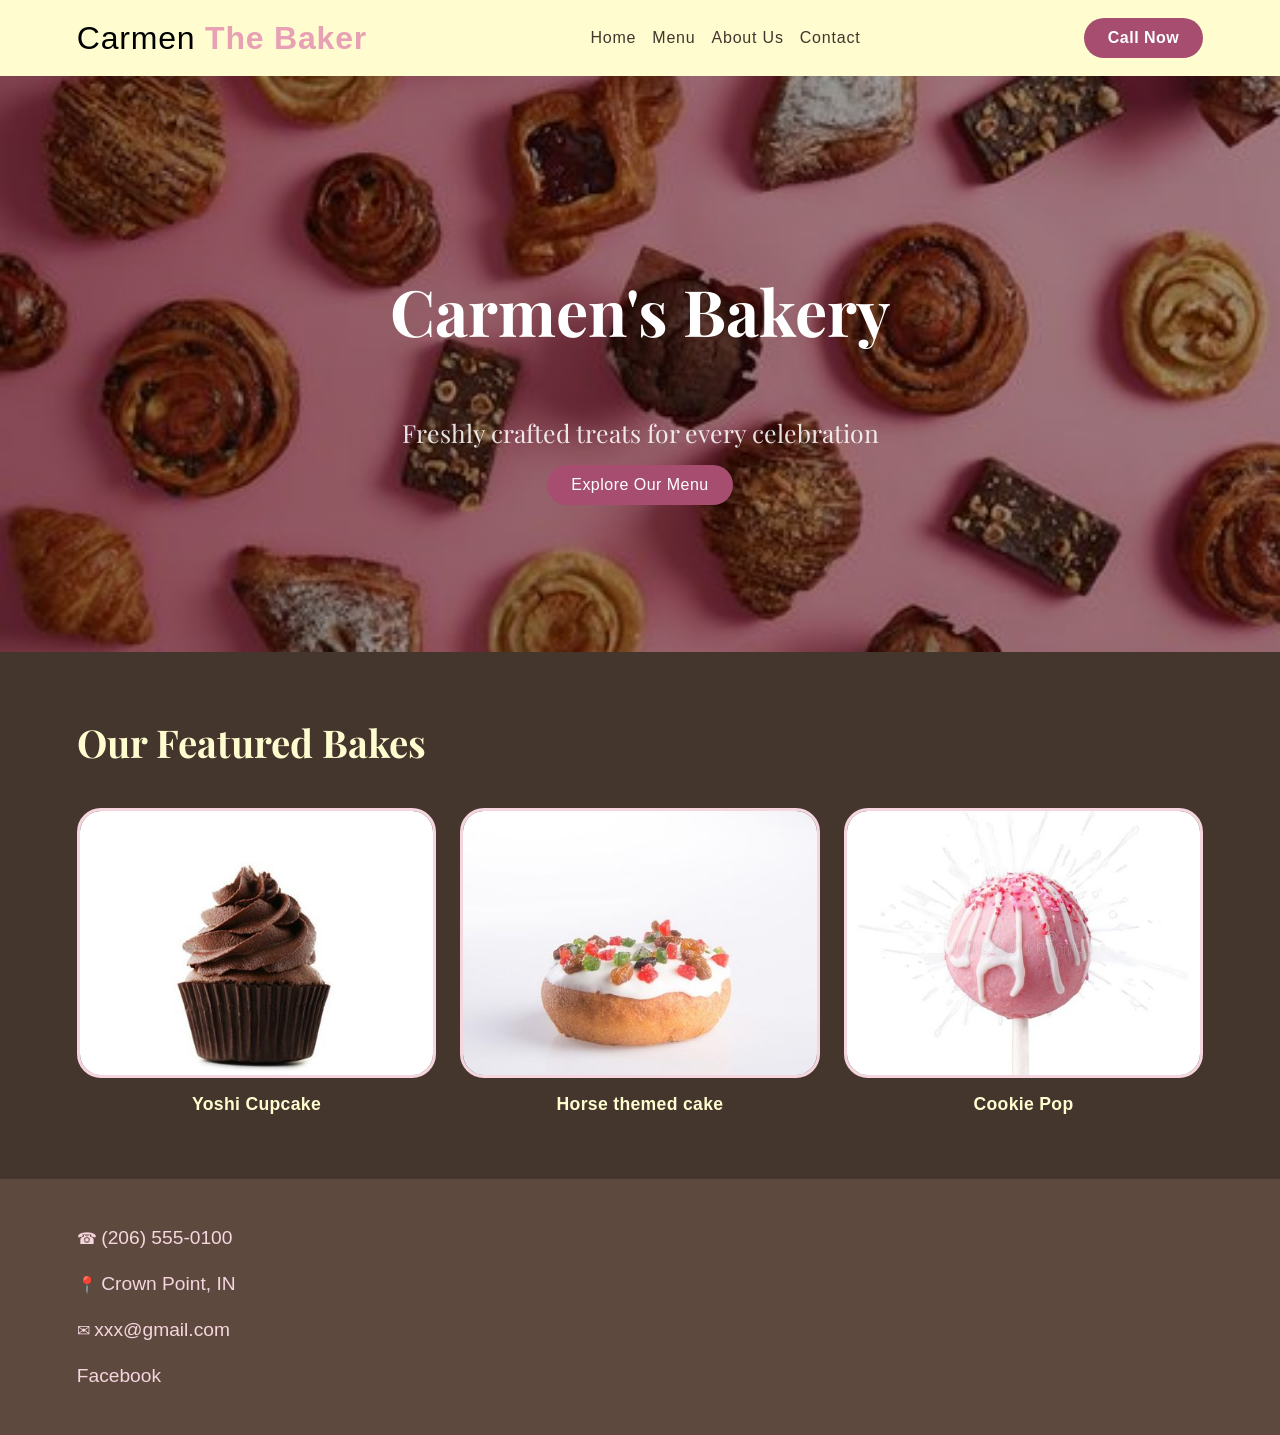
<file: Index.html>
<!DOCTYPE html>
<html lang="en">
<head>
    <meta charset="UTF-8">
    <meta name="viewport" content="width=device-width, initial-scale=1.0">
    <meta name="author" content="Maurice">
    <title>Carmen the Baker</title>
     <link rel="stylesheet" href="CSS/styles.css">
    <link rel="stylesheet" href="CSS/Home-Page-stylesheet.css">
    <link rel="preconnect" href="https://fonts.googleapis.com">
<link rel="preconnect" href="https://fonts.gstatic.com" crossorigin>
<link href="https://fonts.googleapis.com/css2?family=Lato:ital,wght@0,100;0,300;0,400;0,700;0,900;1,100;1,300;1,400;1,700;1,900&family=Nunito:ital,wght@0,200..1000;1,200..1000&family=Playfair+Display:ital,wght@0,400..900;1,400..900&display=swap" rel="stylesheet"></head>
<body>
    <header>
        <span id="wordmark">Carmen <strong>The Baker</strong></span>

        <nav>
            <ul>
                <li><a href="Index.html" aria-current="page">Home</a></li>
                <li><a href="browser.html">Menu</a></li>
                <li><a href="about.html">About Us</a></li>
                <li><a href="contact.html">Contact</a></li>
            </ul>
        </nav>

        <button id="call-button">Call Now</button>
    </header>

    <main>

        <section id="hero">
            <div class="hero-content">
                <h1>Carmen's Bakery</h1>
                <span>Freshly crafted treats for every celebration</span>
                <button id="hero-button">Explore Our Menu</button>
            </div>
        </section>
        
        
        <section id="featured-products">
            <h2>Our Featured Bakes</h2>

            <div class="featured-product-wrapper">
                <a href="product.html">
                <img src="images/not-yoshi.jpg" alt="Yoshi Cupcake">
            </a> 

            <span>Yoshi Cupcake</span>
            </div>

             <div class="featured-product-wrapper">
                <a href="product.html">
                <img src="images/horse-cake.jpg" alt="Horse cake">
            </a> 

            <span>Horse themed cake</span>
            </div>

             <div class="featured-product-wrapper">
                <a href="product.html">
                <img src="images/cookie-pop.jpg" alt="Cookie pop">
            </a> 

            <span>Cookie Pop</span>
            </div>
        </section>
    </main>

    <footer id="global-footer">

      <div class="contact-wrapper">
                ☎
               <a href="">(206) 555-0100</a>
           </div>

      <div class="contact-wrapper">
                📍
               <a href="">Crown Point, IN</a>
           </div>  
        
        
        <div class="contact-wrapper">
            ✉ 
            <a href="">xxx@gmail.com</a>
        </div>

        <a href="">Facebook</a> <!-- Eventually add Facebook Logo -->
    </footer>
</body>
</html>
</file>
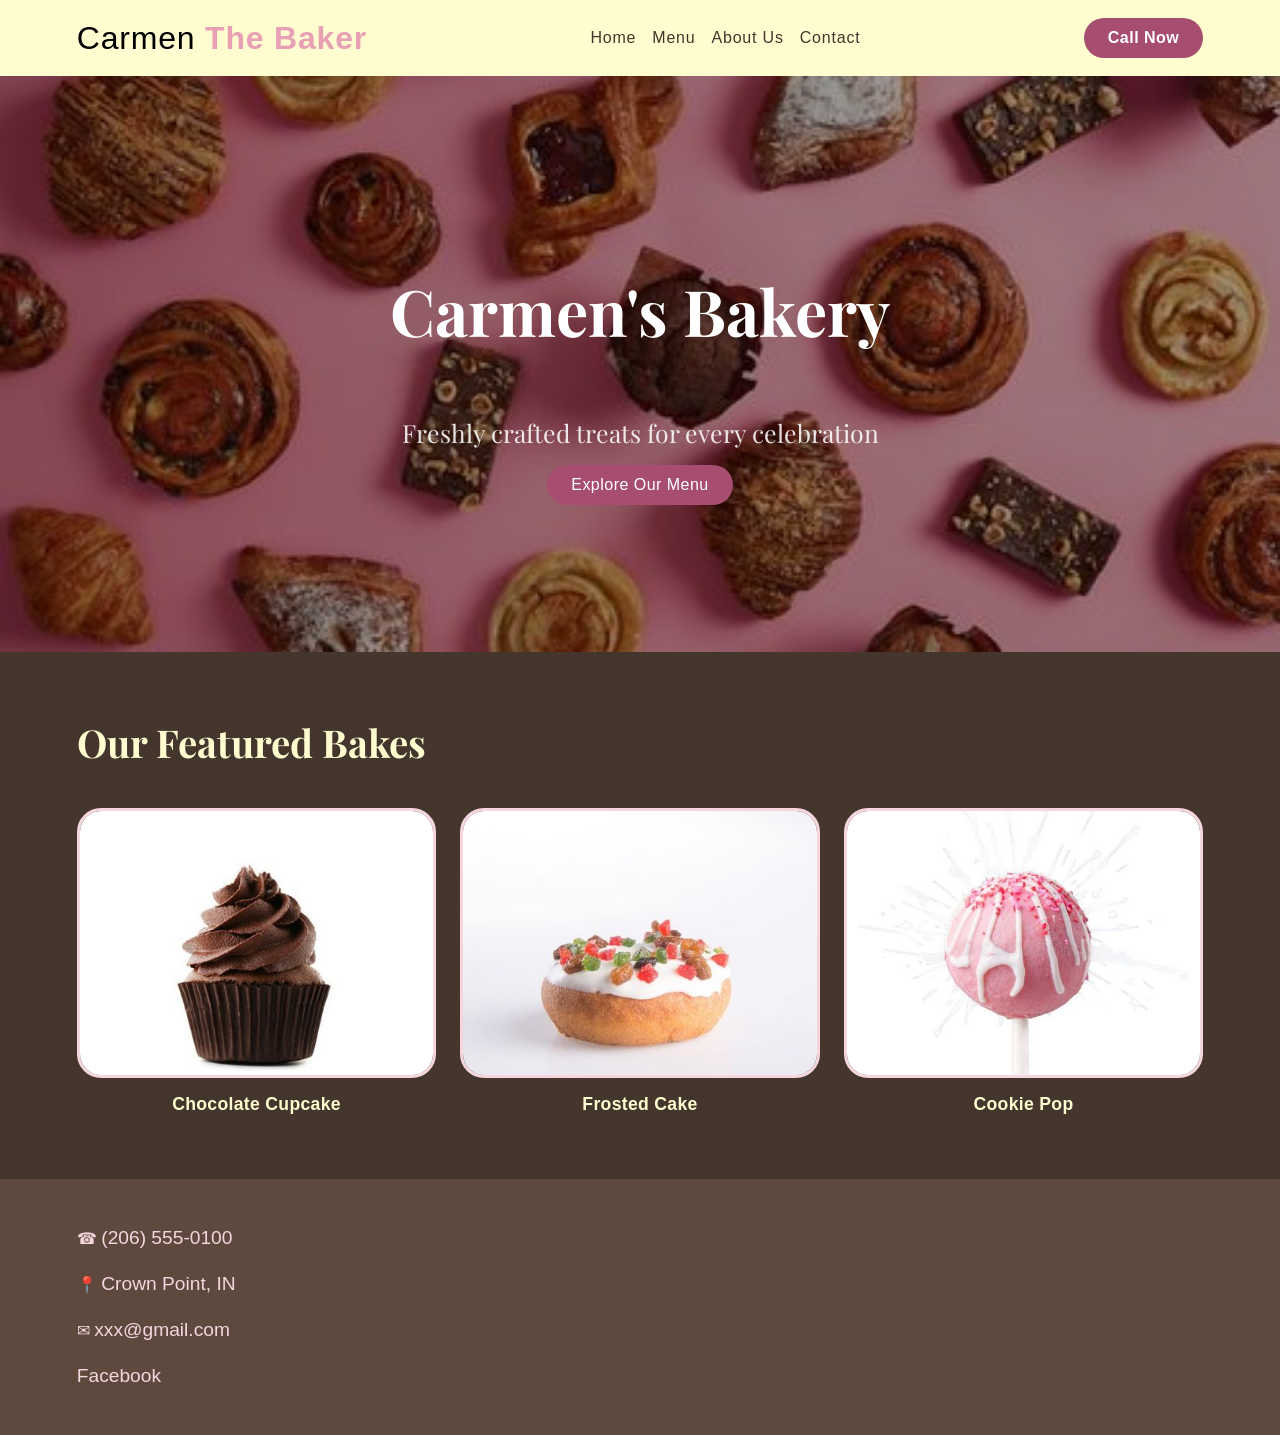
<file: index.html>
<!DOCTYPE html>
<html lang="en">
<head>
    <meta charset="UTF-8">
    <meta name="viewport" content="width=device-width, initial-scale=1.0">
    <meta name="author" content="Maurice">
    <title>Carmen the Baker</title>
     <link rel="stylesheet" href="CSS/styles.css">
    <link rel="stylesheet" href="CSS/Home-Page-stylesheet.css">
    <link rel="preconnect" href="https://fonts.googleapis.com">
<link rel="preconnect" href="https://fonts.gstatic.com" crossorigin>
<link href="https://fonts.googleapis.com/css2?family=Lato:ital,wght@0,100;0,300;0,400;0,700;0,900;1,100;1,300;1,400;1,700;1,900&family=Nunito:ital,wght@0,200..1000;1,200..1000&family=Playfair+Display:ital,wght@0,400..900;1,400..900&display=swap" rel="stylesheet"></head>
<body>
    <header>
        <span id="wordmark">Carmen <strong>The Baker</strong></span>

        <nav>
            <ul>
                <li><a href="index.html" aria-current="page">Home</a></li>
                <li><a href="browser.html">Menu</a></li>
                <li><a href="about.html">About Us</a></li>
                <li><a href="contact.html">Contact</a></li>
            </ul>
        </nav>

        <button id="call-button">Call Now</button>
    </header>

    <main>

        <section id="hero">
            <div class="hero-content">
                <h1>Carmen's Bakery</h1>
                <span>Freshly crafted treats for every celebration</span>
                <button id="hero-button">Explore Our Menu</button>
            </div>
        </section>
        <section id="featured-products">
            <h2>Our Featured Bakes</h2>

            <div class="featured-product-wrapper">
                <a href="product.html">
                <img src="images/not-yoshi.jpg" alt="Chocolate Cupcake">
            </a>

            <span>Chocolate Cupcake</span>
            </div>

             <div class="featured-product-wrapper">
                <a href="product.html">
                <img src="images/horse-cake.jpg" alt="cake with frosting and candy toppings">
            </a>

            <span>Frosted Cake</span>
            </div>

             <div class="featured-product-wrapper">
                <a href="product.html">
                <img src="images/cookie-pop.jpg" alt="Cookie pop">
            </a>

            <span>Cookie Pop</span>
            </div>
        </section>
    </main>

    <footer id="global-footer">

      <div class="contact-wrapper">
                ☎
               <a href="">(206) 555-0100</a>
           </div>

      <div class="contact-wrapper">
                📍
               <a href="">Crown Point, IN</a>
           </div>  
        
        
        <div class="contact-wrapper">
            ✉ 
            <a href="">xxx@gmail.com</a>
        </div>

        <a href="">Facebook</a> <!-- Eventually add Facebook Logo -->
    </footer>
</body>
</html>
</file>
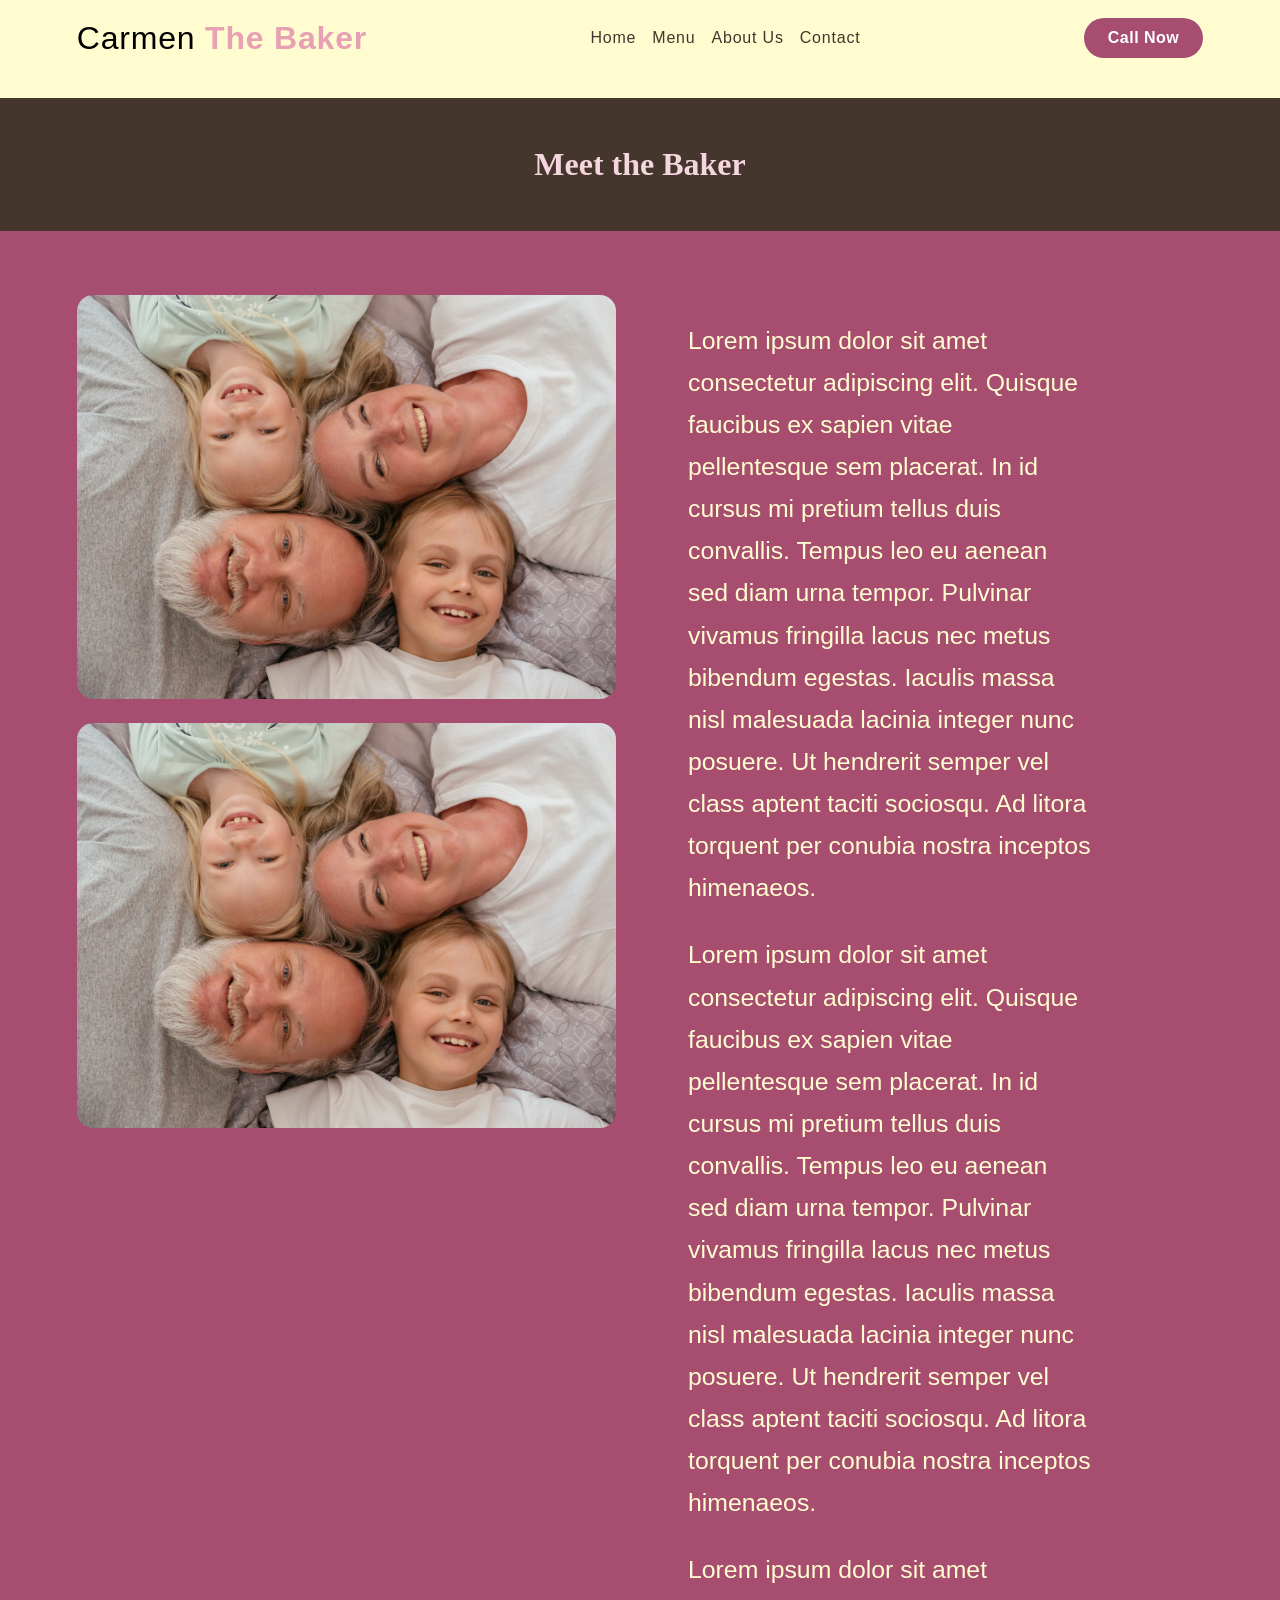
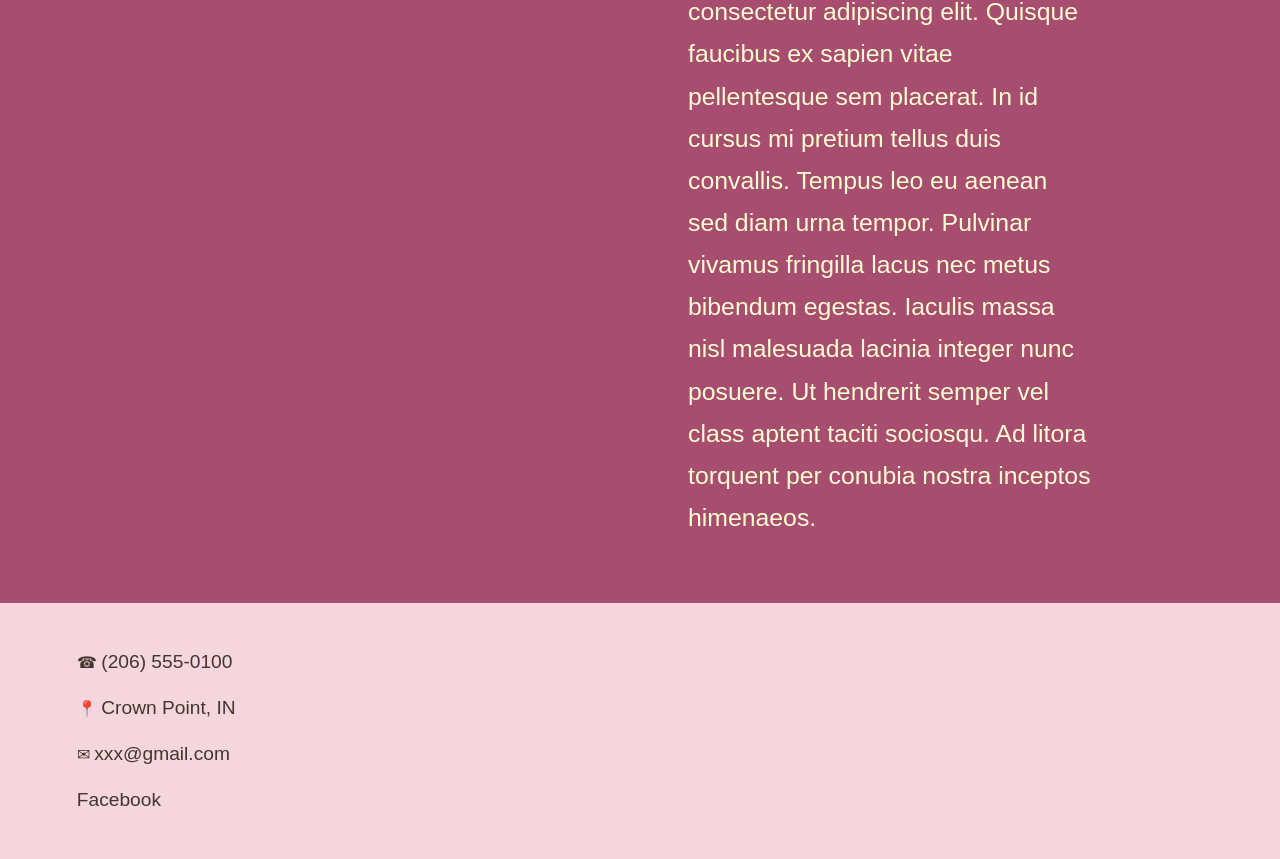
<file: about.html>
<!DOCTYPE html>
<html lang="en">
<head>
    <meta charset="UTF-8">
    <meta name="viewport" content="width=device-width, initial-scale=1.0">
    <meta name="author" content="Maurice">
    <title>Carmen the Baker</title>
    <link rel="stylesheet" href="CSS/styles.css">
    <link rel="stylesheet" href="CSS/about-page-stylesheet.css">

</head>
<body>

    <header>
        <span id="wordmark">Carmen <strong>The Baker</strong></span>

        <nav>
            <ul>
                <li><a href="index.html" >Home</a></li>
                <li><a href="browser.html">Menu</a></li>
                <li><a href="about.html" aria-current="page">About Us</a></li>
                <li><a href="contact.html">Contact</a></li>
            </ul>
        </nav>

        <button id="call-button">Call Now</button>
    </header>

    <main >
        <h1 id="about-introduction"> Meet the Baker</h1>
        <section id="my-story">
            <div class="my-story-images">
                <img src="images/pexels.jpg" alt="Family photo">
                <img src="images/pexels.jpg" alt="Happy woman posing on street">
            </div>

            <div class="story-section">
                <p>Lorem ipsum dolor sit amet consectetur adipiscing elit. Quisque faucibus ex sapien vitae pellentesque sem placerat. In id cursus mi pretium tellus duis convallis. Tempus leo eu aenean sed diam urna tempor. Pulvinar vivamus fringilla lacus nec metus bibendum egestas. Iaculis massa nisl malesuada lacinia integer nunc posuere. Ut hendrerit semper vel class aptent taciti sociosqu. Ad litora torquent per conubia nostra inceptos himenaeos. </p>

                <p>Lorem ipsum dolor sit amet consectetur adipiscing elit. Quisque faucibus ex sapien vitae pellentesque sem placerat. In id cursus mi pretium tellus duis convallis. Tempus leo eu aenean sed diam urna tempor. Pulvinar vivamus fringilla lacus nec metus bibendum egestas. Iaculis massa nisl malesuada lacinia integer nunc posuere. Ut hendrerit semper vel class aptent taciti sociosqu. Ad litora torquent per conubia nostra inceptos himenaeos.

 </p>
 <p> Lorem ipsum dolor sit amet consectetur adipiscing elit. Quisque faucibus ex sapien vitae pellentesque sem placerat. In id cursus mi pretium tellus duis convallis. Tempus leo eu aenean sed diam urna tempor. Pulvinar vivamus fringilla lacus nec metus bibendum egestas. Iaculis massa nisl malesuada lacinia integer nunc posuere. Ut hendrerit semper vel class aptent taciti sociosqu. Ad litora torquent per conubia nostra inceptos himenaeos.

 </p>



            </div>

        </section>
    </main>
    <footer>
    
        <div class="contact-wrapper">
                ☎
               <a href="">(206) 555-0100</a>
           </div>

      <div class="contact-wrapper">
                📍
               <a href="">Crown Point, IN</a>
           </div>  
        
        
        <div class="contact-wrapper">
            ✉ 
            <a href="">xxx@gmail.com</a>
        </div>

        <a href="">Facebook</a> <!-- Eventually add Facebook Logo -->
    </footer>
</body>
</html>
</file>
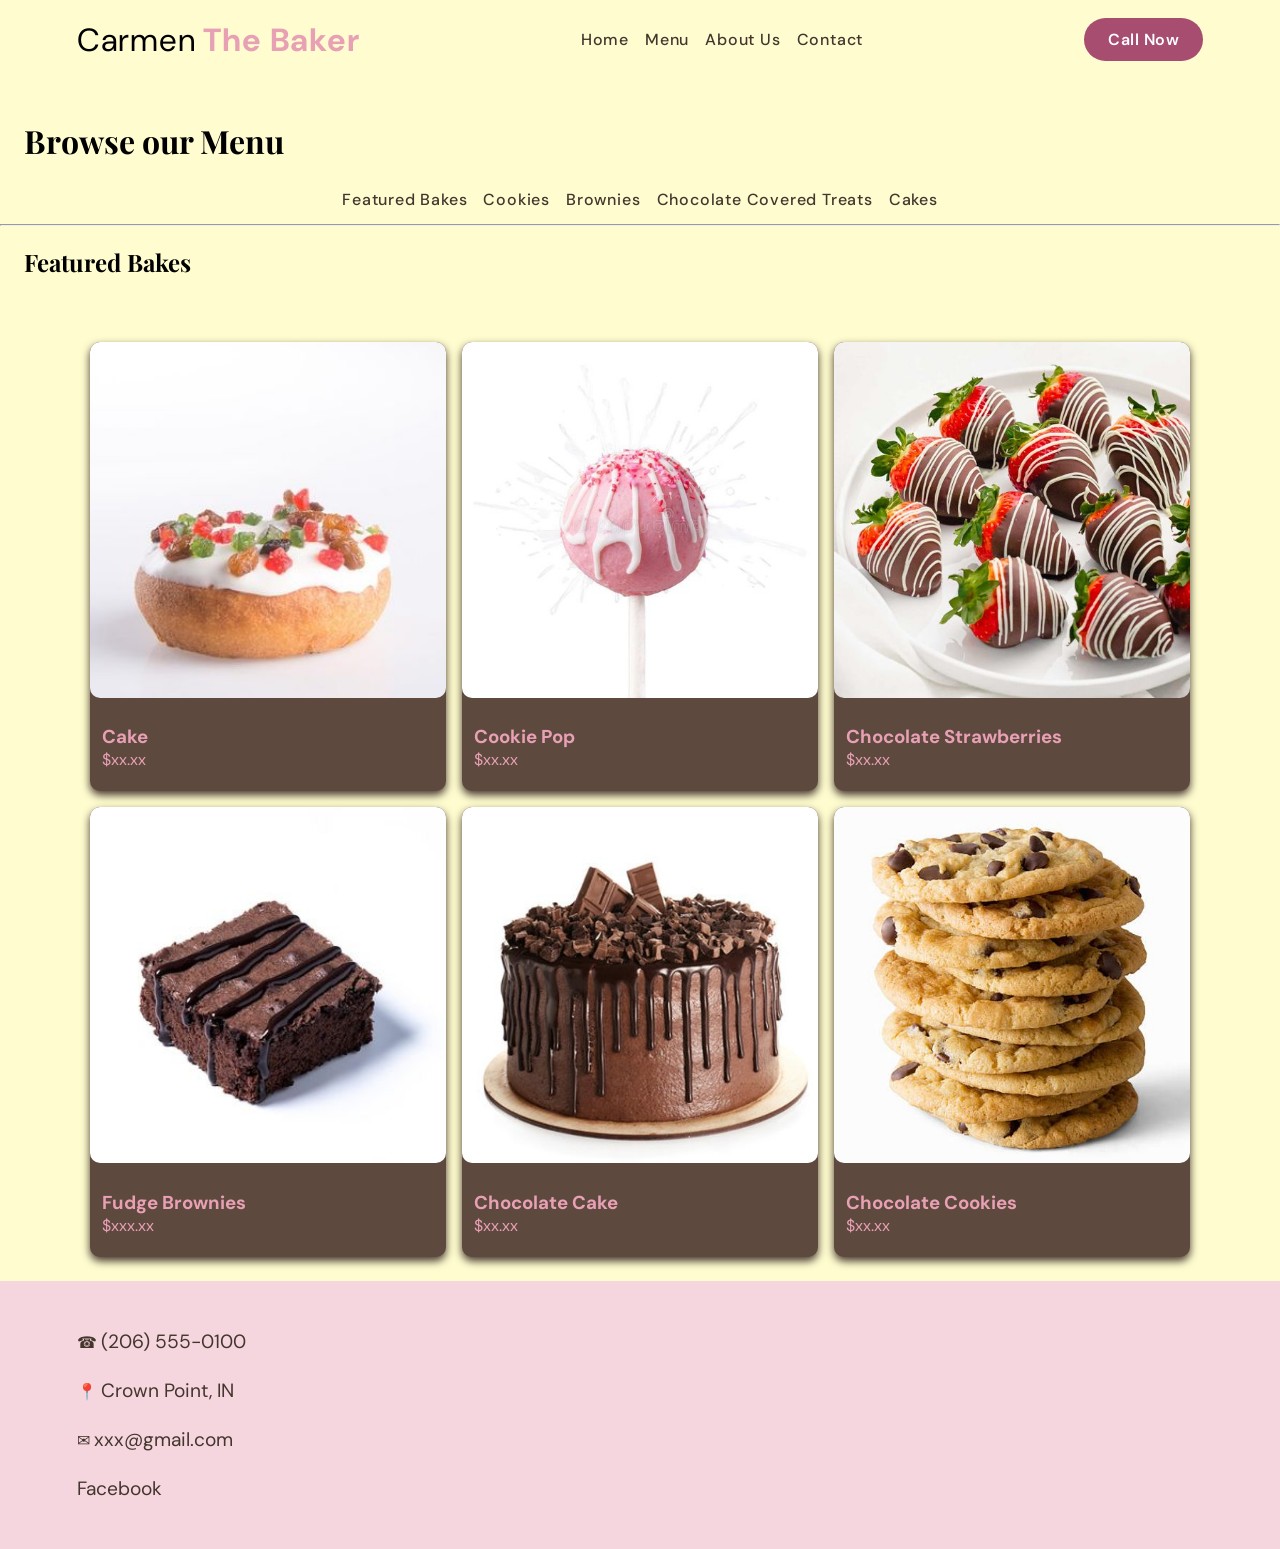
<file: browser.html>
<!DOCTYPE html>
<html lang="en">
<head>
    <meta charset="UTF-8">
    <meta name="viewport" content="width=device-width, initial-scale=1.0">
    <meta name="author" content="Maurice">
    <title>Carmen The Baker</title>
    <link rel="stylesheet" href="CSS/styles.css">
    <link rel="stylesheet" href="CSS/browser.css">
    <link rel="preconnect" href="https://fonts.googleapis.com">
    <link rel="preconnect" href="https://fonts.gstatic.com" crossorigin>
    <link href="https://fonts.googleapis.com/css2?family=DM+Sans:ital,opsz,wght@0,9..40,100..1000;1,9..40,100..1000&family=Lato:ital,wght@0,100;0,300;0,400;0,700;0,900;1,100;1,300;1,400;1,700;1,900&family=Nunito:ital,wght@0,200..1000;1,200..1000&family=Playfair+Display:ital,wght@0,400..900;1,400..900&display=swap" rel="stylesheet">
</head>
<body>
      <header>
        <span id="wordmark">Carmen <strong>The Baker</strong></span>

        <nav>
            <ul>
                <li><a href="index.html" >Home</a></li>
                <li><a href="browser.html" aria-current="page">Menu</a></li>
                <li><a href="about.html">About Us</a></li>
                <li><a href="contact.html">Contact</a></li>
            </ul>
        </nav>

        <button id="call-button">Call Now</button>
    </header>

    <main>
        <h1 id="menu-introduction">Browse our Menu</h1>

        <nav class="category-nav" aria-label="Menu categories">
            <ul class="category-list">
                <li><a href="#featured-items">Featured Bakes</a> </li>
                <li><a href="#cookies">Cookies</a> </li>
                <li><a href="#brownies">Brownies</a> </li>
                <li><a href="#chocolate-covered-treats">Chocolate Covered Treats</a> </li>
                <li><a href="#cakes">Cakes</a> </li>
            </ul>
        </nav>
        <hr>

        <div class="categoryGroupsContainer">

            <section class="categoryGroup" aria-labelledby="featured-items">
                <div class="headerWrapper">
                    <h2 id="featured-items">Featured Bakes</h2>
                </div>
                <ul class="itemSection">
                    <li class="item"> <!-- Needs to link to product details-->
                        <a href="">
                            <img src="/images/horse-cake.jpg" alt="Cake with frosting and candy toppings">
                            <div class="itemInfo">
                                <h3 class="itemName">Cake</h3>

                                <span class="priceAvailability">$xx.xx</span> <!-- When out of stock, strikeout price and place orangish red "Out of Stock" circle-->
                            </div>
                        </a>
                    </li>
                    <li class="item"> <!-- Needs to link to product details-->
                        <a href="">
                            <img src="images/cookie-pop.jpg">
                            <div class="itemInfo">
                                <h3 class="itemName">Cookie Pop</h3>

                                <span class="priceAvailability">$xx.xx</span> <!-- When out of stock, strikeout price and place orangish red "Out of Stock" circle-->
                            </div>
                        </a>
                    </li>
                    <li class="item">
                        <a href="">
                            <img src="/images/chocolate-covered-strawberries.jpg" alt="Chocolate Strawberries">
                            <div class="itemInfo">
                                <h3 class="itemName">Chocolate Strawberries</h3>

                                <span class="priceAvailability">$xx.xx</span> <!-- When out of stock, strikeout price and place orangish red "Out of Stock" circle-->
                            </div>
                        </a>
                    </li>
                    <li class="item">
                        <a href="">
                            <img src="images/chocolate-brownie.jpg" alt="fudge covered brownies">
                            <div class="itemInfo">
                                <h3 class="itemName">Fudge Brownies</h3>
                                <span class="priceAvailability">$xxx.xx</span> <!-- When out of stock, strikeout price and place orangish red "Out of Stock" circle-->
                            </div>
                        </a>
                    </li>
                    <li class="item">
                        <a href="">
                            <img src="images/Chocolate-cake.jpg" alt="Chocolate Cake">
                            <div class="itemInfo">
                                <h3 class="itemName">Chocolate Cake</h3>

                                <span class="priceAvailability">$xx.xx</span> <!-- When out of stock, strikeout price and place orangish red "Out of Stock" circle-->
                            </div>
                        </a>
                    </li>
                    <li class="item"> <!-- Needs to link to product details-->
                        <a href="">
                            <img src="images/cookie.jpg">
                            <div class="itemInfo">
                                <h3 class="itemName">Chocolate Cookies</h3>

                                <span class="priceAvailability">$xx.xx</span> <!-- When out of stock, strikeout price and place orangish red "Out of Stock" circle-->
                            </div>
                        </a>
                    </li>
                </ul>
            </section>
        </div>
    </main>


        <footer id="global-footer">

      <div class="contact-wrapper">
                ☎
               <a href="">(206) 555-0100</a>
           </div>

      <div class="contact-wrapper">
                📍
               <a href="">Crown Point, IN</a>
           </div>
        <div class="contact-wrapper">
            ✉
            <a href="">xxx@gmail.com</a>
        </div>

        <a href="">Facebook</a> <!-- Eventually add Facebook Logo -->
    </footer>
</body>
</html>
</file>
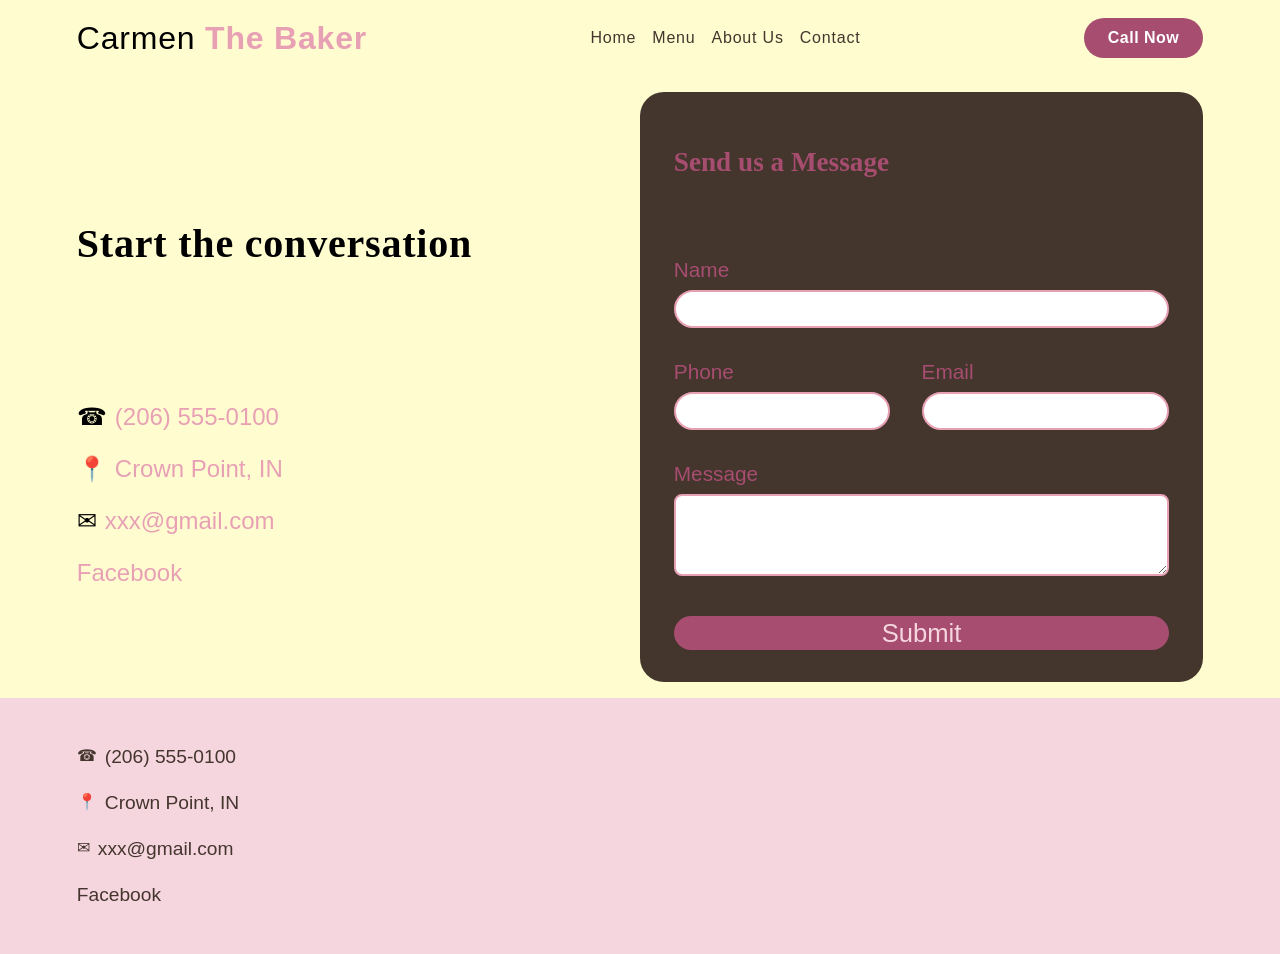
<file: contact.html>
<!DOCTYPE html>
<html lang="en">
<head>
    <meta charset="UTF-8">
    <meta name="viewport" content="width=device-width, initial-scale=1.0">
    <meta name="author" content="Maurice">
    <title>Carmen The Baker</title>
    <link rel="stylesheet" href="CSS/styles.css">
    <link rel="stylesheet" href="CSS/contact.css">
</head>
<body>
     <header>
        <span id="wordmark">Carmen <strong>The Baker</strong></span>

        <nav>
            <ul>
                <li><a href="index.html" >Home</a></li>
                <li><a href="browser.html">Menu</a></li>
                <li><a href="about.html" >About Us</a></li>
                <li><a href="contact.html" aria-current="page">Contact</a></li>
            </ul>
        </nav>

        <button id="call-button">Call Now</button>
    </header>

    <main>
    <section id="display-info">

        <h1 id="contact-introduction">Start the conversation</h1>

            <div class="contact-wrapper">
                ☎
               <a href="">(206) 555-0100</a>
           </div>

      <div class="contact-wrapper">
                📍
               <a href="">Crown Point, IN</a>
           </div>  
        
        
        <div class="contact-wrapper">
            ✉ 
            <a href="">xxx@gmail.com</a>
        </div>

        <a href="">Facebook</a> <!-- Eventually add Facebook Logo -->
    </section>

        <form id="contact-form" action="mailto:email@example.com" method="post" enctype="text/plain">
            <h2 id="form-intro">Send us a Message</h2>

            <div class="name-wrapper">
                <label for="name">Name</label>
                <input type="text" id="name" name="name">
            </div>

            <div class="email-wrapper">
                <label for="email">Email</label>
                <input type="text" id="email" name="email">
            </div>

            <div class="phone-wrapper">
                <label for="phone">Phone</label>
                <input type="text" id="phone" name="phone">
            </div>

            <div class="message-wrapper">
                <label for="message">Message</label>
                <textarea type="text" id="message" name="message"></textarea>
            </div>

            <input type="submit" id="form-submit">
        </form>

        
    </main>

    <footer id="global-footer">

        <div class="contact-wrapper">
                ☎
               <a href="">(206) 555-0100</a>
           </div>

      <div class="contact-wrapper">
                📍
               <a href="">Crown Point, IN</a>
           </div>  
        
        
        <div class="contact-wrapper">
            ✉ 
            <a href="">xxx@gmail.com</a>
        </div>

        <a href="">Facebook</a> <!-- Eventually add Facebook Logo -->
    </footer>
</body>
</html>
</file>
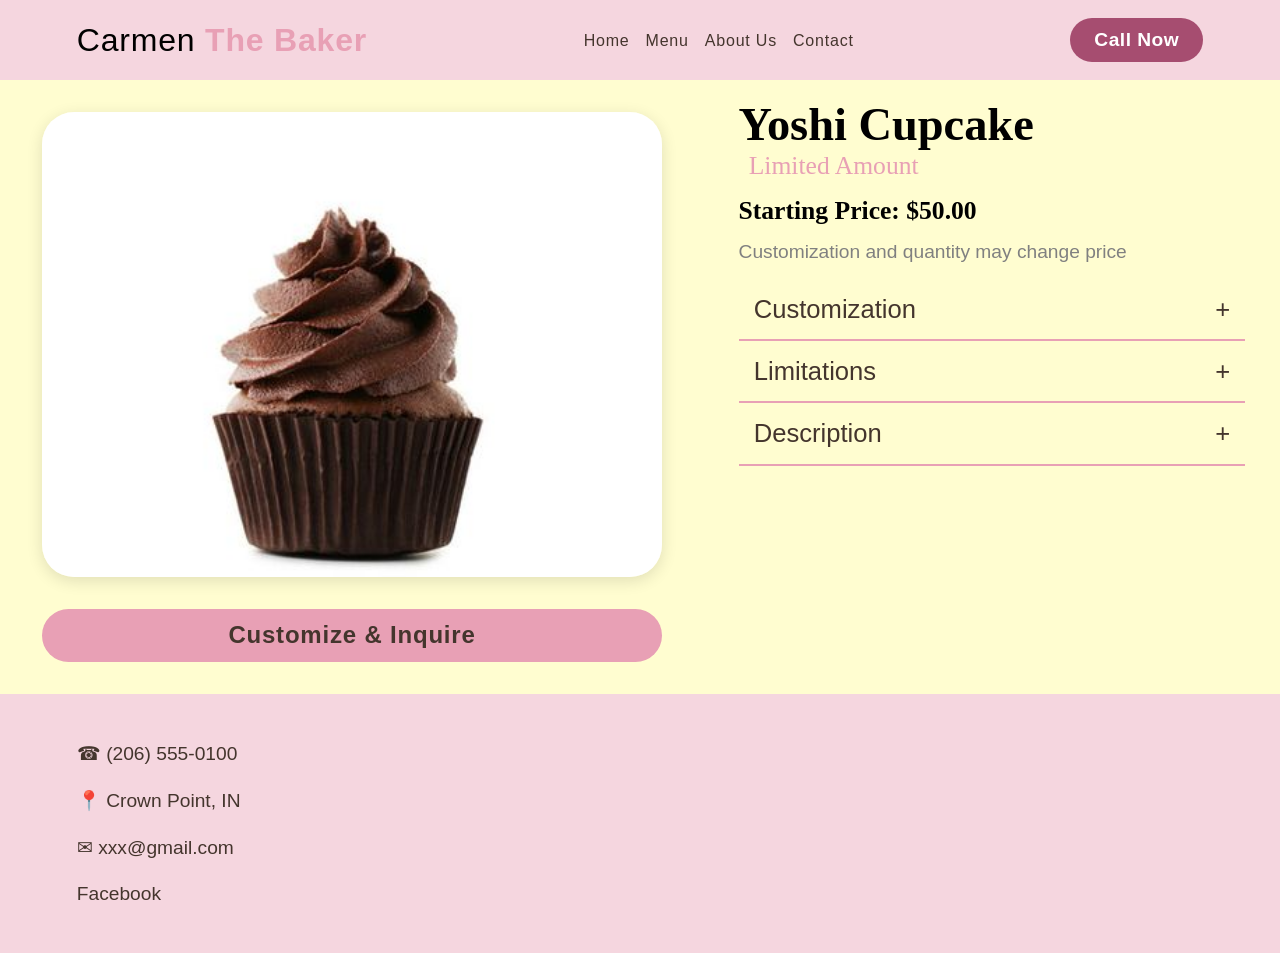
<file: product.html>
<!DOCTYPE html>
<html lang="en">
<head>
    <meta charset="UTF-8">
    <meta name="viewport" content="width=device-width, initial-scale=1.0">
    <meta name="author" content="Maurice">
    <title> Carmen The Baker | Product details</title>
    <link rel="stylesheet" href="CSS/styles.css">
    <link rel="stylesheet" href="CSS/product.css">
    <link rel="stylesheet" href="CSS/inquiry.css">
    <script src="Modules/modal.js" defer></script>
    
</head>
<body>
         <header>
        <span id="wordmark">Carmen <strong>The Baker</strong></span>
        <nav>
            <ul>
                <li><a href="index.html" >Home</a></li>
                <li><a href="browser.html" >Menu</a></li>
                <li><a href="about.html">About Us</a></li>
                <li><a href="contact.html">Contact</a></li>
            </ul>
        </nav>
        <button id="call-button" >Call Now</button>
    </header>


    <main>
        

        <section class="mainProductInfo">
            <div class="mainInteractable">
                <img src="images/not-yoshi.jpg" alt="Cupcake with Yoshi's face">
                <button class="orderButton">Customize & Inquire</button>
            </div>
           
        </section>

         <section class="minorProductInfo">

            <section class="productIntroduction">
                <h2 class="productName">Yoshi Cupcake</h2>
                <span class="availabilityStatus">Limited Amount</span>
            </section>

              <div class="primaryProductData">
                <h3 class="productPrice">Starting Price: $50.00</h3>
                <span class="productWarning">Customization and quantity may change price</span>
            </div>


                <section class="productDetails">
                    <details class="productCustomization">
                    <summary>Customization</summary>
                        <section class="customizationGroup">
                            <h4>Cupcake Flavor</h4>
                            <p>Vanilla, Chocolate, Red Velvet, Strawberry</p>
                        </section>
                    
                        <section class="customizationGroup">
                            <h4>Frosting</h4>
                            <ul>
                                <li>Vanilla Buttercream</li>
                                <li>Chocolate Buttercream</li>
                                <li>Strawberry Buttercream</li>
                                <li>Cream Cheese</li>
                            </ul>
                        </section>
                    
                        <section class="customizationGroup">
                            <h4>Frosting Color</h4>
                            <p>Classic Green, Light Green, White, Custom Color</p>
                        </section>
                    
                        <section class="customizationGroup">
                            <h4>Decorations</h4>
                            <p>Yoshi Face, Yoshi Egg, Star, Custom Character Details</p>
                        </section>
                    
                        <section class="customizationGroup">
                                <h4>Personalization</h4>
                                <p>Custom Message (up to 20 characters)</p>
                            </section>   

          

                        </details>

                        <details class="productLimitations">
                                               <summary>Limitations</summary>

                            <section class="limitationGroup">
                                <h4>Cupcake Flavor</h4>
                                <p>Subject to availability</p>
                            </section>
                        
                            <section class="limitationGroup">
                                <h4>Frosting</h4>
                                <p>Vanilla Buttercream, Chocolate Buttercream,
                                Strawberry Buttercream, Cream Cheese</p>
                            </section>
                        
                            <section class="limitationGroup">
                                <h4>Frosting Color</h4>
                                <p>Limited to available colors</p>
                            </section>
                        
                            <section class="limitationGroup">
                                <h4>Request Custom Decorations</h4>
                                <p>Requires approval</p>
                            </section>
                        
                            <section class="limitationGroup">
                                <h4>Custom Message</h4>
                                <p>20-character maximum</p>
                            </section>  
                        </details>

                        <details class="productDescription-wrapper">
                            <summary class="productDescription">Description</summary>

                            <p>Bring a little fun to your next celebration with our Yoshi-inspired cupcakes! Each cupcake features a soft, freshly baked base topped with smooth buttercream frosting and carefully crafted character decorations.</p>

                            <p>Perfect for birthday parties, themed celebrations, or anyone who loves a little nostalgia with their dessert.</p>

                            <p>Each order is made to request, allowing you to choose your preferred flavors, frosting, and decorative details.</p>

                            <p>Please note: Custom decorations and special requests may affect the final price. Contact us to discuss your design before placing an order.</p>
                        </details>

                </section>
            </section>  
    </main>

    <dialog class="inquiryModal">

        <section class="inquiryIntroduction">
            <h3 class="inquiryHeading">Customize your order</h3>
            <span class="headingMinor">Select your preferences before submitting an inquiry.</span>
        </section>
        <section class="inquiryDisplay">

            <h4>Cupcake Flavor</h4>
            <select id="customization" class="inquiryCustomization">
            <option value="vanilla">Vanilla</option>
            </select>
            <span>Subject to availability</span>
        </section>


        <section class="inquiryInputs">

            <div class="descriptionWrapper">
                <label for="inquiryDescription">Additional details</label>
                <textarea id="inquiryDescription" class="inquiryDescription" placeholder="Describe any additional requests..."></textarea>
            </div>

            <div class="quantityWrapper">
                <label for="inquiryQuantity">Quantity</label>
                <input type="number" id="inquiryQuantity" class="inquiryQuantity" min="1" max="10">
            </div>


        </section>

        <button class="inquirySubmit">Submit Inquiry</button>
    </dialog>

        <footer id="global-footer">

     <div class="contact-wrapper">
                ☎
               <a href="">(206) 555-0100</a>
           </div>

      <div class="contact-wrapper">
                📍
               <a href="">Crown Point, IN</a>
           </div>  
        
        
        <div class="contact-wrapper">
            ✉ 
            <a href="">xxx@gmail.com</a>
        </div>

        <a href="">Facebook</a> <!-- Eventually add Facebook Logo -->
    </footer>
    
</body>
</html>
</file>
<file: CSS/styles.css>
* {
 box-sizing: border-box;
}

:root {
    --color-background: #FFFDD0;
    --color-primary: #44352D;
    --color-secondary: #5E493E;
    --color-accent: #E8A0B5;
    --color-accent-strong: #A64D70;
    --color-accent-light: #F5D6DF;
    --font-body: 'DM Sans', sans-serif;
    --font-heading: 'Playfair Display', Georgia, serif;
}

body {
    margin: 0;
    font-family: var(--font-body);
    background-color: var(--color-background);
    accent-color: var(--color-accent-strong);
    min-height: 100vh;
    display: grid;
    grid-template-columns:  minmax(0,1fr);
    grid-template-rows: auto 1fr auto;
    grid-template-areas:
    "header "
    "main "
    "footer ";
    
    min-width: 0;
}



h1, h2, h3 {
    font-family: var(--font-heading);
}



header {
    grid-area: header;

    background-color: var(--color-background);

    display: flex;
    justify-content: space-between;
    align-items: center;



    padding:clamp(1rem,2vh,1.25rem) 6%;
}

header span {
    font-size: 2rem;
    letter-spacing: 0.05rem;
}

header span strong {
    color: var(--color-accent);
}

nav {
    display: flex;
    flex-direction: row;
}

nav a {
    text-decoration: none;
    color: var(--color-primary);

    transition: color 0.4s ease, text-decoration 0.4s ease;
    font-weight: 500;
    font-size: clamp(1rem,1vw,2rem);
}

nav a:hover, nav a:focus-visible {
    color: var(--color-accent-strong);
    text-decoration: underline;
}

nav ul {
    list-style-type: none;
    margin:0;
    padding: 0;
    display: flex;
    flex-flow: wrap;
    gap: 1rem;
    letter-spacing: 0.05rem;
}


footer {
    grid-area: footer;
    background-color: var(--color-accent-light);
    display: flex;
    flex-direction: column;
    gap: 1.5rem;

    color: var(--color-primary);
    padding: 3rem 6%;

}

footer a {
    text-decoration: none;
    color: var(--color-primary);
    transition: color 0.2s ease;
    width: fit-content;

    font-family: var(--font-body);
    font-size: 1.2rem;

    
}

footer a:hover, footer a:focus-visible {
    text-decoration: none;
    color: var(--color-accent-strong);

}

.footer-phone-wrapper,.footer-location-wrapper,.footer-hours-wrapper {
    display: flex;
    flex-direction: column;
    gap: 0.5rem;
}


#call-button {
    background-color: var(--color-accent-strong);
    color: white;

    border-radius: 999px;
    border: none;

    padding: 0.7rem 1.5rem;

    font: inherit;
    font-weight: 600 ;
    letter-spacing: .03rem;

    cursor: pointer;
    transition: background-color 0.2s ease,
     transform 0.2s ease;
}

#call-button:hover {
    background-color: var(--color-primary);
}

#call-button:active {
    transform: scale(0.97);
}

#call-button:focus-visible {
    outline: 3px solid white;
    outline-offset: 3px;
    background-color: var(--color-primary);

}

#hero-button {
    background-color: var(--color-accent-strong);
    color: white;

    border-radius: 999px;
    border: none;

    padding: 0.7rem 1.5rem;

    font: inherit;
    font-weight: 400 ;
    letter-spacing: 0.03rem;

    cursor: pointer;
    transition: background-color 0.2s ease,
    color 0.2s ease,
     transform 0.2s ease;
}

#hero-button:hover {
    background-color: var(--color-primary);
    color: white;
}

#hero-button:active {
    transform: scale(0.97);
}

#hero-button:focus-visible {
    outline: 3px solid var(--color-primary);
    outline-offset: 3px;
     background-color: var(--color-accent-strong);
    color: white;
}

@media (max-width: 600px) {
    header {
        flex-direction: column;
        gap: 1rem;
    }

    nav {
        width: 100%;
        justify-content: center;
    }

    nav ul {
        flex-wrap: wrap;
        justify-content: center;
        gap:0.75rem;
        letter-spacing: 0.05rem;
    }
}
</file>
<file: CSS/Home-Page-stylesheet.css>
main {
    grid-area: main;
    display: grid;
    grid-template-areas: 
    "hero "
    "featured-products ";
}

#hero {
    display: grid;
    grid-template-columns: 1fr;
    grid-template-rows: 1fr;

    min-height: clamp(17.2rem,45vw,50rem);
    background-image: linear-gradient(rgba(0,0,0,0.35),rgba(0,0,0,0.35)), url("../images/owner-wide-shot.jpg");
    background-size: cover;
    
    background-position: center;

    align-items: center;

}

.hero-content {
    grid-column: 1;
    grid-row: 1;

    display: flex;
    flex-direction: column;

    gap: 1rem;
    padding: 2rem;

    justify-content: center;
    align-items: center;
    text-align: center;
    color: white;
}


.hero-content h1 {
    font-size: clamp(2rem,5vw,8rem);
    line-height: 1.1;
}

.hero-content span {
    font-size: clamp(0.9rem,2vw,1.55rem);
    font-family: var(--font-heading);
    opacity: 87%;
}


#featured-products {
    grid-area: featured-products;
    display: grid;
    grid-template-columns: 1fr;

    gap: 1.5rem;

    background-color: var(--color-primary);
    padding: 4rem 6%;
    font-family: var(--font-body);
  
}

#featured-products h2 {
    grid-column: 1 / -1;
    color: var(--color-background);
    margin: 0 0 1rem;
    font-size: clamp(1.5rem, 3vw, 2.5rem);
}

.featured-product-wrapper span {
    margin-top: 1rem;
    font-size: 1.1rem;
    font-weight: 600;
    letter-spacing: 0.02rem;
}

.featured-product-wrapper {
   display: flex;
   flex-direction: column;
   align-items: center;
   text-align: center;
   color: var(--color-background);
   margin-inline: auto;
} 



.featured-product-wrapper img {
    
   display: block;
   width: clamp(18.75rem,100%,600px);
   aspect-ratio: 4/3;
   object-fit: cover;

   border-radius: 1.5rem;
   border: 3px solid var(--color-accent-light);

   transition: filter 0.3s ease;
}

.featured-product-wrapper img:hover {
    filter: brightness(65%);
}

.featured-product-wrapper a:focus-visible img {
    filter: brightness(65%);
}

footer {
    background-color: var(--color-secondary);
    color: var(--color-accent-light);
}

footer a {
    text-decoration: none;
    color: var(--color-accent-light);
    transition: color 0.2s ease;
}

@media (min-width:1050px) {
    #featured-products {
        grid-template-columns: repeat(3,1fr);
    }
}
</file>
<file: CSS/about-page-stylesheet.css>
#about-introduction {
    text-align: center;
    font-family: 'Playfair Display', Georgia, serif;
    background-color: var(--color-primary);
    margin-bottom: 0;
    padding: 3rem 6%;
    color: var(--color-accent-light);

}

#my-story {
    display: grid;
    grid-template-columns: minmax(0,1fr) minmax(0,1fr);
    gap: 3rem;
    margin-inline:auto;
    padding: 4rem 6%;
    background-color: var(--color-accent-strong);
    color: var(--color-background);

}

#my-story p {
    font-family: 'Lato', Helvetica, sans-serif;
    font-size: clamp(0.9rem,2vw,1.55rem);
    width: 75%;
    line-height: 1.7;
    margin-left: 1.5rem;

}

#my-story p {
    margin-bottom: 1.5rem;
}

#my-story p:last-child {
    margin-bottom: 0;
}

.my-story-images {
    display: grid;
    gap: 1.5rem;
    align-content: start;
}

.my-story-images img {
    width: 100%;
    aspect-ratio: 4/3;
    object-fit: cover;
    border-radius: 1rem;
}

@media (max-width:770px) {

     #my-story {
        grid-template-columns: 1fr;
     }

     .my-story-images {
        grid-template-rows: none;
        grid-template-columns: 1fr 1fr;
     }
}
</file>
<file: CSS/browser.css>
nav {
    display: flex;
    flex-direction: row;
    justify-content: center;
}

nav a {
    letter-spacing: 0.05rem;
    line-height: 2rem;
}

#menu-introduction {
    margin-left: 1.5rem;
    margin-top: 2.5rem;
}

.categoryGroup {
    padding-bottom: 1.5rem;
}

.categoryGroup .headerWrapper {
    margin-left: 1.5rem;
}


.itemSection {
    display: grid;
    grid-template-columns: repeat(3, minmax(0,1fr));

    width: min(90%, 1100px);

    margin: 4rem auto 0;
    gap: 1rem;

    padding: 0;
    list-style: none;
}

.item {
    border-radius: 10px;
    background-color: var(--color-secondary);
    box-shadow: 0 4px 8px 0 var(--color-primary);
    transition: box-shadow 0.2s ease, transform 0.2s ease;
 
}

.item:hover, .item:focus-within {
    box-shadow: 0px 4px 12px 2px var(--color-accent-strong);
   transform: translateY(-5px);
 
}

.item a {
    color: var(--color-accent);
    text-decoration: none;
    display: block;
    transition: color 0.2s ease;

}

.item a:hover {
    color: var(--color-accent-strong);


}

.itemInfo  {
    padding: 6% 0.75rem;
}

.itemInfo * {
    font-family: var(--font-body);

}

.itemInfo h3,
.itemInfo span {
    margin: 0;
}

.itemInfo span {
    font-size: 1rem;
}


.item img  {
    object-fit: cover;
    width: 100%;
    aspect-ratio: 1 / 1;

    border-radius: 10px;
}



@media (max-width: 400px)
{
    
.itemSection {
   grid-template-columns: repeat(2, minmax(0, 1fr));
    width: 90%;
    margin-top: 4rem ;

    gap: 1rem
}



}
</file>
<file: CSS/contact.css>
main {
    display: grid;
    grid-template-columns: repeat(2,minmax(0,1fr));
    align-items: center;

    padding: 1rem 6%;
}

#contact-introduction {
    margin-bottom: 7rem;
    
    font-size: 2.5rem;
    letter-spacing: 0.05rem;
}

#display-info {
    display: flex;
    flex-direction: column;
    gap: 1.5rem;

    font-size: 1.5rem;
    font-family: 'Nunito', Helvetica, sans-serif;
}

#display-info a {
    text-decoration: none;
    color: var(--color-accent);
    transition: color 0.2s ease;
    width: fit-content;
}

#display-info a:hover, #display-info a:focus-visible {
    color: var(--color-accent-strong);
}

#contact-form {
    display: grid;
    grid-template-columns: repeat(2,minmax(0,1fr));
    grid-template-areas: "h2 h2"
    "name-wrapper name-wrapper"
    "phone-wrapper email-wrapper"
    "message-wrapper message-wrapper"
    "form-submit form-submit";

    background-color: var(--color-primary);
    border-radius: 1.5rem;

    padding:2rem 6%;

    color: var(--color-accent-strong);
    font-family: 'Nunito', Helvetica, sans-serif;
    font-size: 1.3rem;

}

#contact-form input:not(input[type="submit"]) {
    border-radius: 999px;
    border: 2px solid var(--color-accent);
    line-height: 2rem;
    font-size: 1.6rem;
}

#contact-form textarea {
    border-radius: 0.5rem;
    border: 2px solid var(--color-accent);
    line-height: 2.3rem;
    font-size: 1.2rem;
}

#form-intro {
    margin-bottom: 5rem;

    font-size: 1.7rem;
}

#form-submit {
    grid-area: form-submit;
    margin-top: 2.5rem;
    cursor: pointer;
    
    border-radius: 999px;
    line-height: 2rem;
    font-size: 1.6rem;

    background-color: var(--color-accent-strong);
    border: none;
    color: var(--color-accent-light);
    transition: background-color 0.3s ease, transform 0.3s ease,
    color 0.3s ease, filter 0.3s ease;
}

#form-submit:hover,#form-submit:focus-visible {
    background-color: var(--color-accent-light);
    color: var(--color-accent-strong);
}

#form-submit:active {
    transform: scale(0.97);
    filter: brightness(0.77);
}

.name-wrapper {
    grid-area: name-wrapper;
    display: flex;
    flex-direction: column;
    gap: 0.5rem;

}

.phone-wrapper {
    grid-area: phone-wrapper;
    display: flex;
    flex-direction: column;
    gap: 0.5rem;
    margin-right: 2rem;
    margin-top: 2rem;
}

.email-wrapper {
    grid-area: email-wrapper;
    display: flex;
    flex-direction: column;
    gap: 0.5rem;
    margin-top: 2rem;
}

.message-wrapper {
    grid-area: message-wrapper;
     display: flex;
    flex-direction: column;
    gap: 0.5rem;
    
    margin-top: 2rem;
}

.contact-wrapper {
    display: flex;
    flex-direction: row;
    gap: 0.5rem ;
}

@media (max-width:770px) {

     main {
    display: grid;
    grid-template-columns: minmax(0,1fr);
    align-items: center;

    padding: 1rem 6%;
    gap: 2rem;
}

#contact-form {
    display: flex;
    flex-direction: column;
    background-color: var(--color-primary);
    border-radius: 1.5rem;

    padding: 4rem 6%;

}

}
</file>
<file: CSS/product.css>
:root {
    --font-size-h1: clamp(2.5rem, 6vw, 4rem);
    --font-size-h2: clamp(2rem, 5vw, 3.5rem);
    --font-size-h3: clamp(1.4rem, 4vw, 2.9rem);
    --font-size-h4: clamp(1rem, 2vw, 2rem);
    --font-size-body: clamp(1rem, 1.5vw, 1.5rem);
}

/* General layout */

body {
    font-size: var(--font-size-body);
}

header {
    background-color: var(--color-accent-light);
}

main {
    display: grid;
    grid-template-areas: "mainProductInfo minorProductInfo";
    grid-template-columns: minmax(0, 1.1fr) minmax(0, 0.9fr);

    .mainProductInfo {
        grid-area: mainProductInfo;
    }

    .minorProductInfo {
        grid-area: minorProductInfo;
        display: flex;
        flex-direction: column;
    }
}

/* Typography */

h1, h2, h3, h4, p {
    margin: 0;
}

h2 {
    font-size: var(--font-size-h2);
}

h3 {
    font-size: var(--font-size-h3);
}

/* Main product image and interaction */

.mainInteractable {
    display: flex;
    flex-direction: column;
    gap: 2rem;
    padding: 2rem 6%;

    img {
        width: 100%;
        aspect-ratio: 4 / 3;
        object-fit: cover;
        border-radius: 2rem;
        box-shadow: 0 4px 16px rgb(0 0 0 / 12%);    }

    button {
        padding: 2%;
        border: transparent;
        border-radius: 999px;
        background-color: var(--color-accent);
        cursor: pointer;
        color: var(--color-primary);

        font-weight: 600;
        font-size: 1.5rem;
        letter-spacing: 0.05rem;

        transition:
            background-color 0.3s ease,
            transform 0.3s ease,
            filter 0.3s ease;

        &:hover,
        &:focus-visible {
            background-color: var(--color-accent-light);
        }

        &:active {
            filter: brightness(0.77);
            transform: scale(0.97);
        }
    }
}

/* Product introduction */

.productIntroduction {
    display: flex;
    flex-direction: column;
    padding-block-start: 3%;
    padding-inline: 6%;

    .productName {
        font-size: var(--font-size-h3);
    }

    .availabilityStatus {
        padding-inline-start: 2%;
        color: var(--color-accent);
        font-family: var(--font-heading);
        font-size: var(--font-size-h4);
    }
}

/* Primary product information */

.primaryProductData {
    margin-block-end: 1.5rem;
    padding-inline: 6%;

    .productPrice {
        margin-block: 3%;
        margin-inline-end: 4%;
        font-size: var(--font-size-h4);
    }

    .productWarning {
        margin-inline-end: 4%;
        color: gray;
        font-size: var(--font-size-body);
    }
}

/* Product details */

.productDetails {
    display: flex;
    flex-direction: column;

    summary {
        display: flex;
        justify-content: space-between;

        padding-inline: 3%;
        padding-block-end: 3%;
        border-block-end: 2px solid var(--color-accent);

        background-color: transparent;
        color: var(--color-primary);
        font-size: var(--font-size-h4);
        text-align: center;

        list-style: none;
        cursor: pointer;

        transition: background-color 0.3s ease;

        &:hover,
        &:focus-visible {
            background-color: var(--color-accent);
        }

        &::after {
            content: '+';
        }
    }

    details[open] summary::after {
        content: '−';
    }

    .productCustomization,
    .productLimitations,
    .productDescription-wrapper {
        padding: 0.5rem 6%;
    }


    .limitationGroup,.customizationGroup {
        display: flex;
        flex-direction: column;

        padding-block: 0.8em;
        border-block-end: 1px solid var(--color-accent-light);

        &:last-child {
            border-block-end: none;
        }

        h4 {
            margin-block-end: 0.35em;
        }

        p {
            line-height: 1.5;
        }
    }

    .productDescription-wrapper {

        margin-block-end: 1rem;
        font-size: var(--font-size-body);

        p:first-of-type {
            margin-block-start: 1em ;
        }
        
        p + p {
            margin-block-start: 0.75em;
        }

        p {
            line-height: 1.5;
        }
    }
}

/* Responsive layout */

@media (max-width: 630px) {
    main {
        grid-template-areas:
            "mainProductInfo"
            "minorProductInfo";

        grid-template-columns: 1fr;
    }
}
</file>
<file: CSS/inquiry.css>
*,
*::before,
*::after {
    box-sizing: border-box;
}



.inquiryModal {
    display: none;

    grid-template-areas: 
    "inquiryHeading"
    "inquiryDisplay  "
    "inquiryInputs "
    "inquirySubmit ";
    grid-template-rows: auto 1fr auto;

    

    border: 1px transparent;

    box-shadow: 0 12px 40px rgb(0 0 0 / 12%);

    font-family: inherit;
    background-color: var(--color-secondary);

    color: var(--color-accent);
    border-radius: 1.5rem;

    height: fit-content;
    width: clamp(200px,63.6vw, 900px);
    max-width: none;

    padding: 2rem;
    margin:auto;

    &[open] {
        display: grid;
    }

    .inquiryIntroduction {
        margin-block-end: 1rem;

        h3 {
            margin-block-end: 0.4rem;

        }

        span {
            font-size: 0.9rem;
            color: var(--color-accent-light);
            opacity: 90%;
        }
    }


    .inquiryDisplay {
        display: flex;
        flex-direction: column;
        grid-area: inquiryDisplay;


        padding-block-end: 1.5rem;
        border-block-end: 1px solid var(--color-accent);

        h4 {
            margin-block-end: 0.5rem;
        }


        select {
            font: inherit;
            border-radius: 0.65rem;
            border: none;
            padding: 0.5rem;
            margin-bottom: 0.4rem;

        }

        span {
            font-size: 0.80rem;
            font-weight: 300;
            color: var(--color-accent-light);
            opacity: 90%;
        }
    }

    .inquiryInputs {
        grid-area: inquiryInputs;

     display: flex;
        flex-direction: column;

        gap: 1.25rem;


        .descriptionWrapper {
            display: flex;
            flex-direction: column;
            margin-block-start: 4%;

            gap: 0.5rem;

            padding: 0.5rem;

        }

      .quantityWrapper {
            display: flex;
            flex-direction: column;
            gap: 0.5rem;

            font-size: var(--font-size-h4);
            height: fit-content;
    
        }
        
                .descriptionWrapper label, .quantityWrapper label {
            font-size: var(--font-size-h4);
            font-weight: 600;
        }

        .descriptionWrapper textarea,.quantityWrapper input {
            font-family: inherit;
            font: inherit;
            border-radius: 0.65rem;
            padding: 1em;
            border: none;
            width: 100%;


        }

        .quantityWrapper input {

            width: clamp(90px,15%,130px);
            height: min(30%,40px);
            display: inline;
        }



    }



    button {

        grid-area: inquirySubmit;

        border-radius: 999px;
        border: none;
        padding: 0.75rem 1.5em;

        font-size: var(--font-size-h4);
        font-weight: 600;


        background-color: var(--color-accent);
        color: var(--color-primary);

        cursor: pointer;

        width: fit-content;

        margin-inline-start: auto;

               transition:
            background-color 0.3s ease,
            transform 0.3s ease,
            filter 0.3s ease;

        &:hover,
        &:focus-visible {
            background-color: var(--color-accent-light);
        }

        &:active {
            filter: brightness(0.77);
            transform: scale(0.97);
        }
    }
}
</file>
